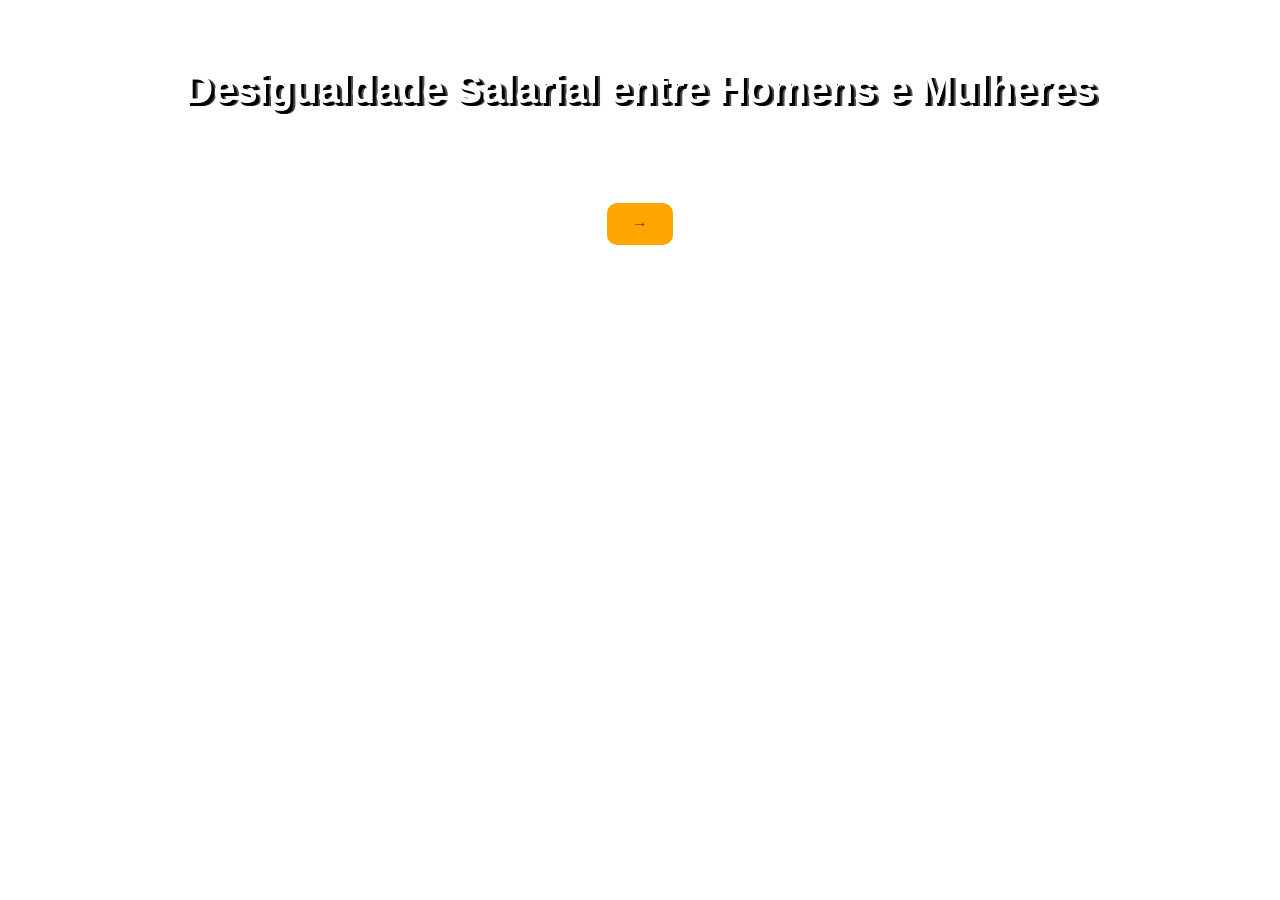
<file: index.html>
<!DOCTYPE html>
<html lang="pt-br">
<head>
<meta charset="UTF-8">
<title>Desigualdade Salarial</title>
<link rel="stylesheet" href="style.css">
</head>

<body>
  
  <meta name="viewport" content="width=device-width, initial-scale=1.0">

<h1>Desigualdade Salarial entre Homens e Mulheres</h1>

<p>
Este mini site explica a diferença social e salarial entre homens e mulheres
e mostra alguns dados importantes.
</p>

<button onclick="location.href='dados.html'">&rarr;</button>

</body>
</html>
</file>
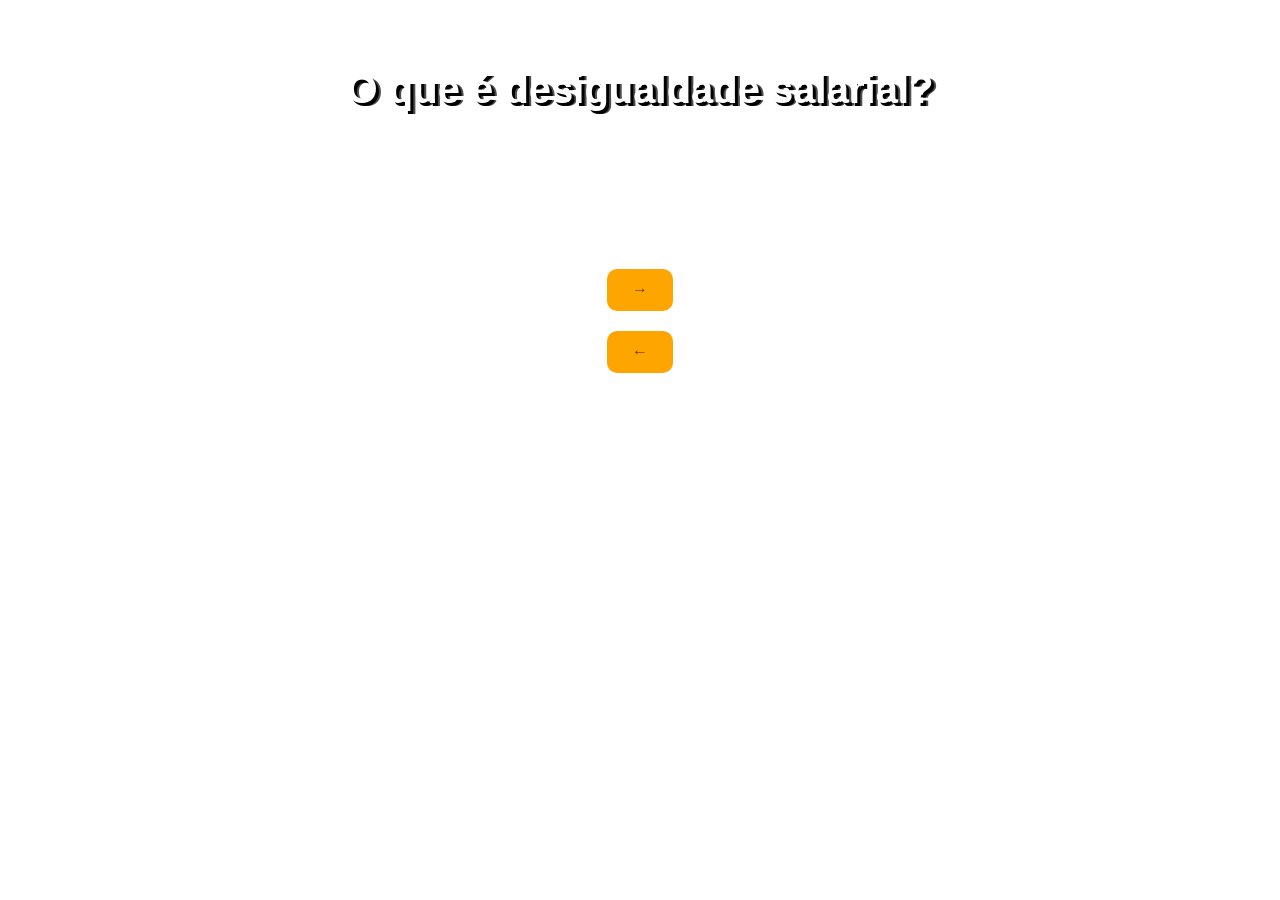
<file: dados.html>
<!DOCTYPE html>
<html lang="pt-br">
<head>
<meta charset="UTF-8">
<title>Explicação</title>
<link rel="stylesheet" href="style.css">
</head>

<body>
  
  <meta name="viewport" content="width=device-width, initial-scale=1.0">

<h1>O que é desigualdade salarial?</h1>

<p>A desigualdade salarial acontece quando mulheres recebem menos que homens, mesmo fazendo trabalhos parecidos ou até mesmo iguais.
Isso pode acontecer por vários motivos,como preconceito,menos oportunidade de educação e em cargos altos e diferenças históricas no mercado de trabalho
</p>

<button onclick="location.href='grafico.html'">
&rarr;
</button>

<br>

<button onclick="location.href='index.html'">
&larr;
</button>

</body>
</html>
</file>
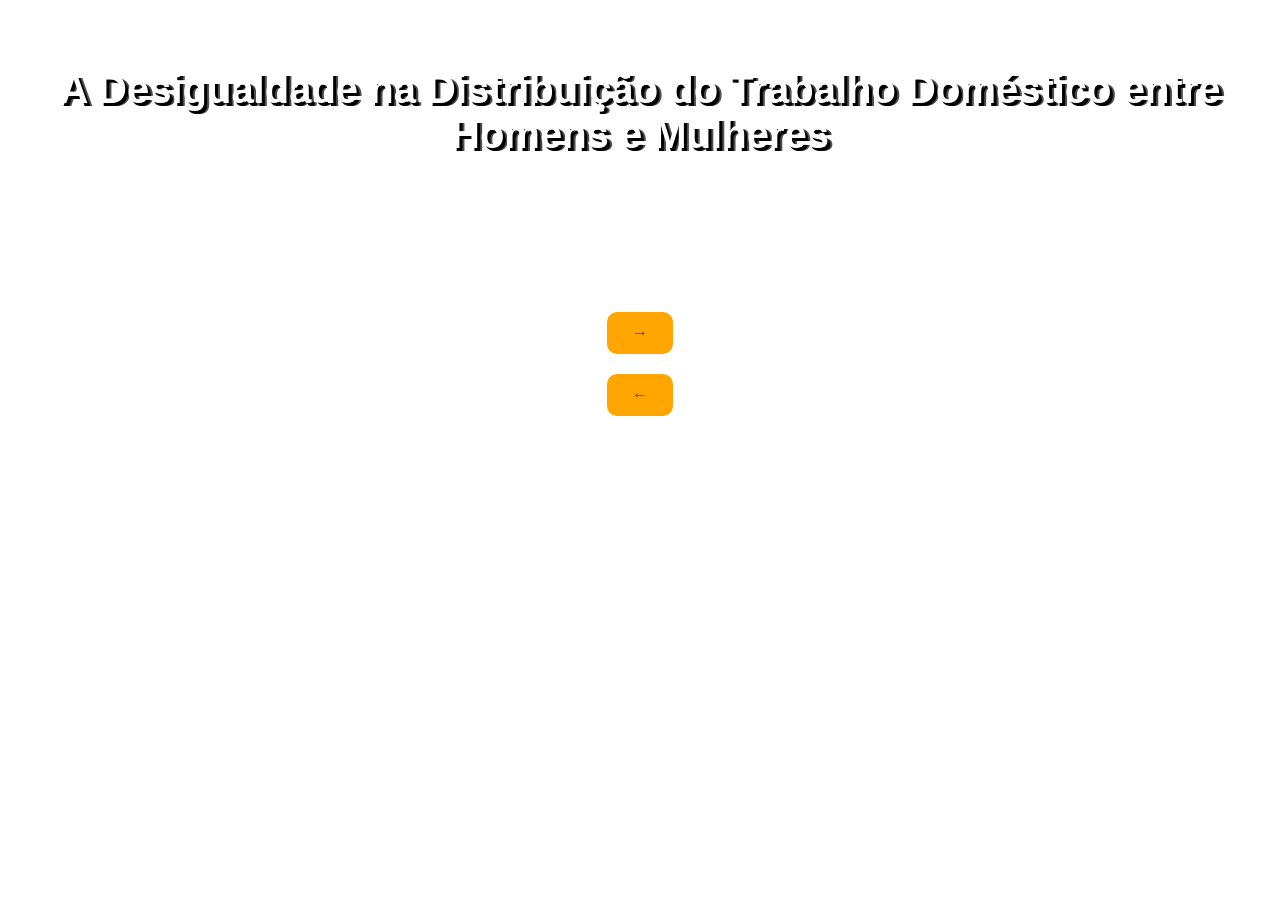
<file: Duplajornada.html>
<!DOCTYPE html>
<html lang="en">
<head>
  <link rel="stylesheet" href="style.css">
  <meta charset="UTF-8">
  <meta name="viewport" content="width=device-width, initial-scale=1.0">
  <meta http-equiv="X-UA-Compatible" content="ie=edge">
  <title>Dupla jornada</title>
</head>
<body>
  
  <meta name="viewport" content="width=device-width, initial-scale=1.0">
  
  <h1>A Desigualdade na Distribuição do Trabalho Doméstico entre Homens e Mulheres</h1>
  
  <p1>O trabalho doméstico e de cuidado é uma das formas mais invisíveis de desigualdade entre homens e mulheres no Brasil. Desde cedo, muitas meninas são incentivadas a assumir tarefas de casa, enquanto os meninos não recebem a mesma cobrança. Com o tempo, isso faz com que as mulheres acumulem responsabilidades dentro e fora do lar. Essas atividades, como limpar, cozinhar e cuidar da família, exigem esforço e tempo, mas não são remuneradas nem valorizadas. Isso acaba limitando as oportunidades de estudo e trabalho para muitas mulheres, dificultando sua independência financeira. Mesmo quando têm emprego, muitas ainda enfrentam uma dupla jornada, cuidando da casa após o trabalho. Essa situação reforça a desigualdade e torna necessário repensar a divisão das tarefas domésticas, incentivando uma participação mais justa entre todos.</p1>
  
  <br>
  
  <button onclick="location.href='observacoes.html'">&rarr;</button>

  <br>

  <button onclick="location.href='imagem2.html'">&larr;</button>
  
</body>
</html>
</file>
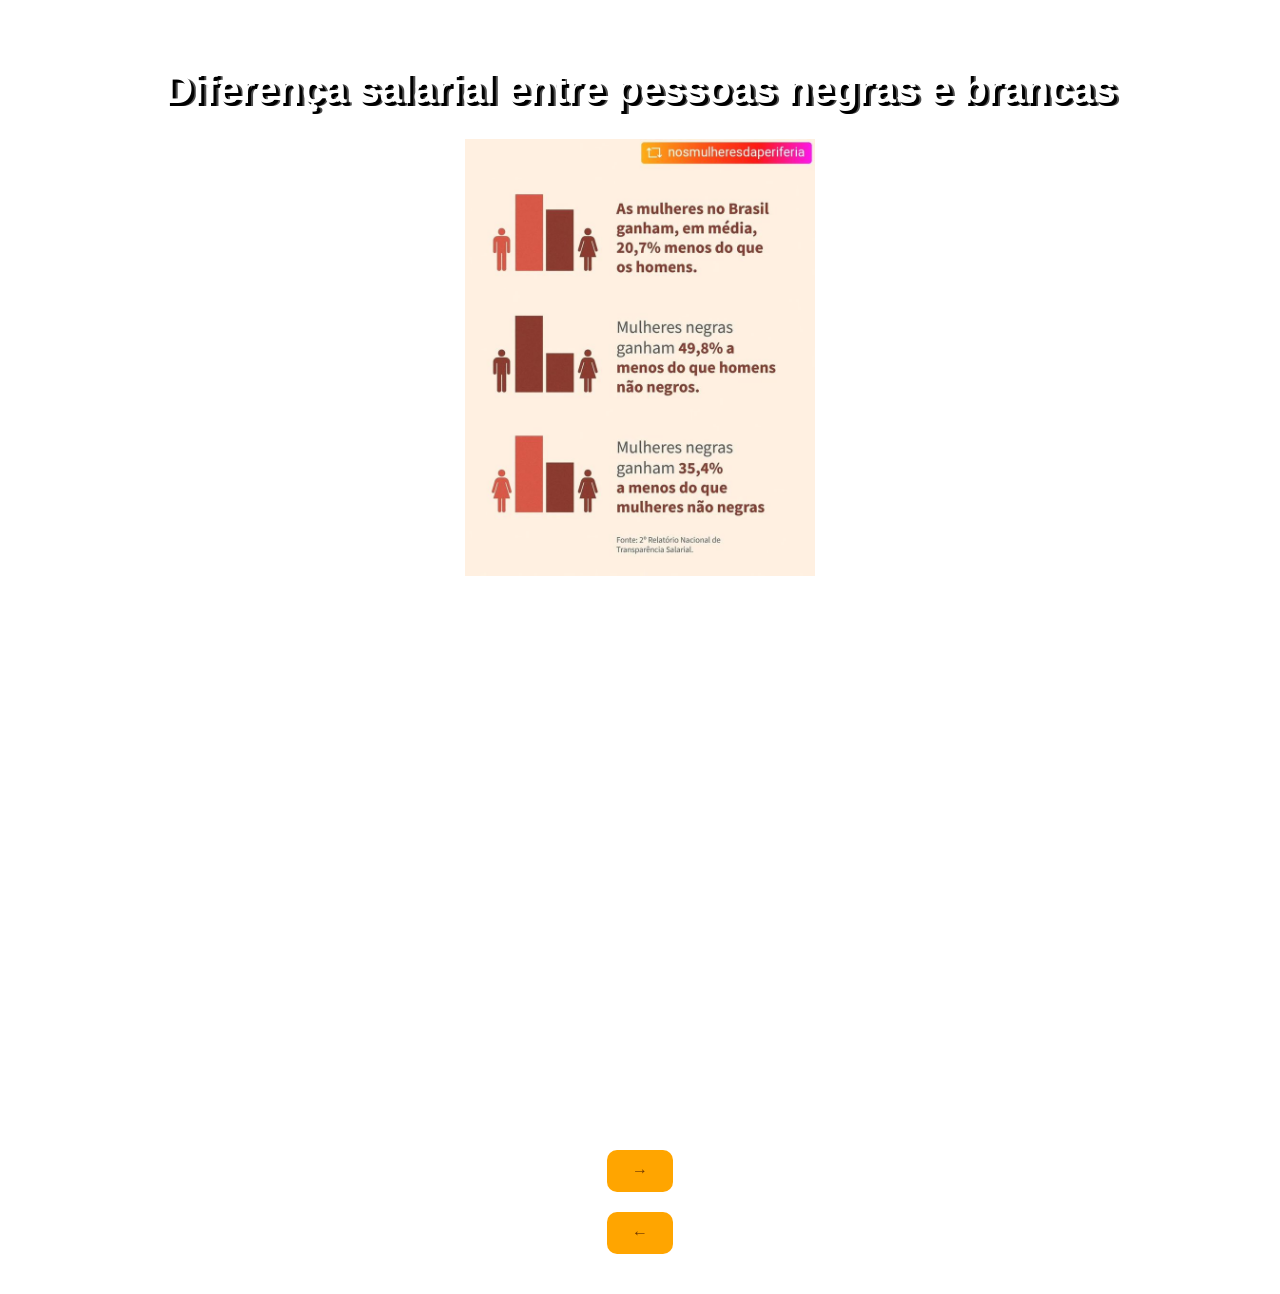
<file: imagem1.html>
<!DOCTYPE html>
<html lang="en">
<head>
  <link rel="stylesheet" href="style.css">
  <meta charset="UTF-8">
  <meta name="viewport" content="width=device-width, initial-scale=1.0">
  <meta http-equiv="X-UA-Compatible" content="ie=edge">
  <title>comparação de salario entre brancos e negros</title>
</head>
<body>
  
  <h1>Diferença salarial entre pessoas negras e brancas</h1>
  
  <img src="foto.jpg" width="350">
  
  <p>A imagem sobre a diferença salarial entre pessoas negras e brancas, revela uma realidade marcada por desigualdades profundas no mercado de trabalho. Ela mostra que, mesmo desempenhando funções semelhantes, as pessoas não recebem salários iguais, e essa diferença é ainda mais evidente quando se consideram fatores como gênero e raça.
De forma geral, homens brancos aparecem no topo da escala salarial, recebendo os maiores rendimentos. Em seguida, vêm as mulheres brancas, que já enfrentam uma diferença significativa em relação aos homens. A situação se agrava quando analisamos pessoas negras: homens negros recebem menos que homens brancos e, muitas vezes, menos também que mulheres brancas. No nível mais baixo da escala estão as mulheres negras, que sofrem com a combinação do racismo e do machismo, resultando nos menores salários entre todos os grupos.
Essa desigualdade evidencia que o mercado de trabalho não é neutro. Ele reflete desigualdades históricas e sociais que ainda persistem, como o preconceito racial e a discriminação de gênero. A imagem, portanto, não mostra apenas números, mas sim uma realidade que afeta diretamente as oportunidades, a qualidade de vida e o reconhecimento profissional dessas pessoas.
Dessa forma, o conteúdo da imagem nos convida a refletir sobre a necessidade de políticas públicas, educação e mudanças culturais que promovam mais equidade. Reduzir essas diferenças é fundamental para construir uma sociedade mais justa, onde o trabalho seja valorizado de maneira igual, independentemente de quem o realiza.</p>
  
  <button onclick="location.href='imagem2.html'">
&rarr;
</button>

<br>

<button onclick="location.href='grafico.html'">
&larr;
</button>
  
</body>
</html>
</file>
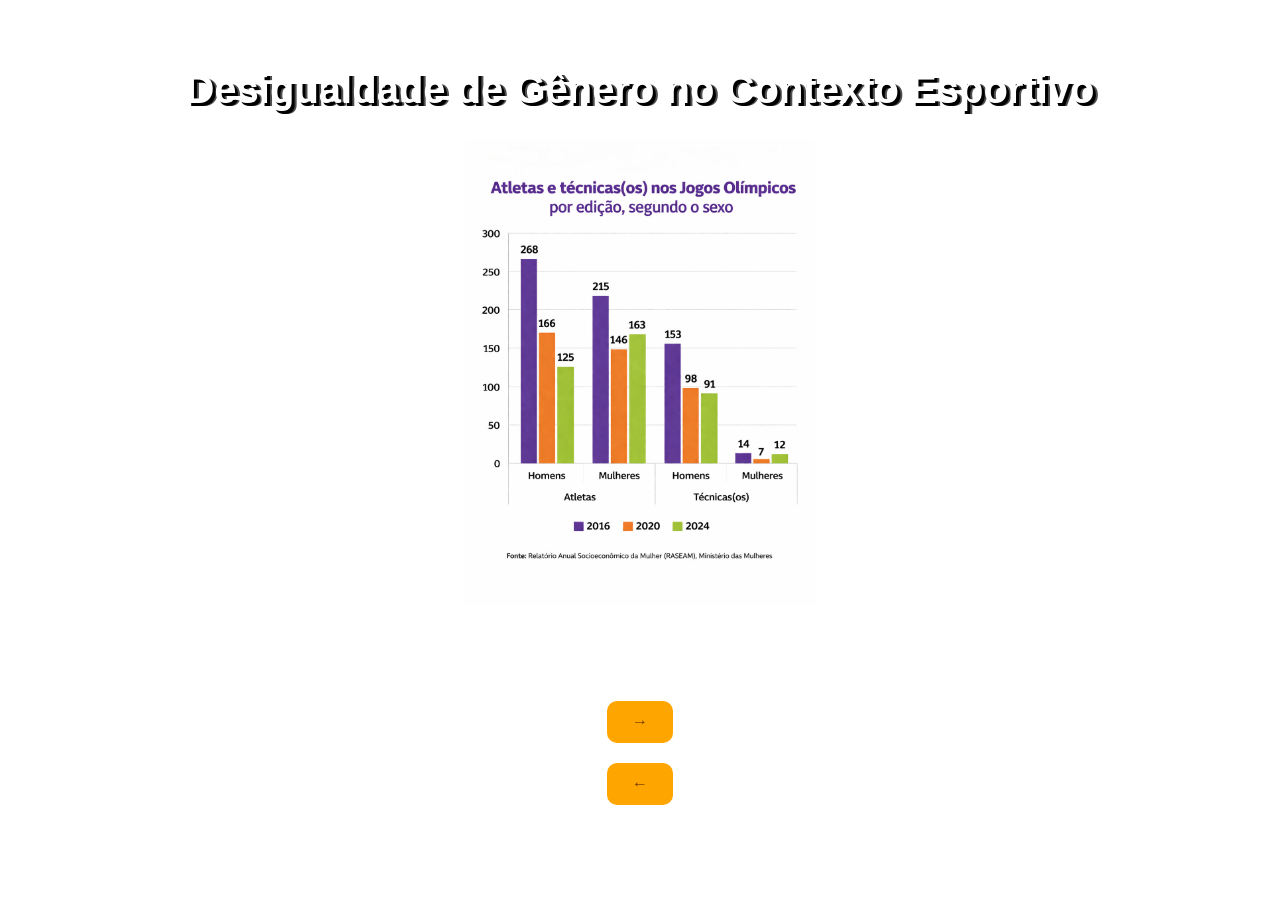
<file: imagem2.html>
<!DOCTYPE html>
<html lang="en">
<head>
  <link rel="stylesheet" href="style.css">
  <meta charset="UTF-8">
  <meta name="viewport" content="width=device-width, initial-scale=1.0">
  <meta http-equiv="X-UA-Compatible" content="ie=edge">
  <title>atletismo</title>
</head>
<body>
  
  <meta name="viewport" content="width=device-width, initial-scale=1.0">
  
  <h1>Desigualdade de Gênero no Contexto Esportivo</h1>
  
  <img src="atleta.png" width="350">

  <br>
  
  <p1>Esse gráfico mostra a quantidade de atletas e técnicas(os) nos Jogos Olímpicos, separados por homens e mulheres, nos anos de 2016, 2020 e 2024.
enquanto o de mulheres aumentou (de 125 para 163). Isso mostra que está ficando mais equilibrado entre homens e mulheres nas competições.
Entre os técnicos, o número de homens também caiu bastante. O número de mulheres é bem menor, mas teve um pequeno aumento.
Resumo: a participação feminina está crescendo, principalmente entre atletas, mas ainda tem menos mulheres como técnicas.</p1>
<br>
  
  <button onclick="location.href='Duplajornada.html'">
&rarr;
</button>

<br>

<button onclick="location.href='imagem1.html'">
&larr;
</button>
  
</body>
</html>
</file>
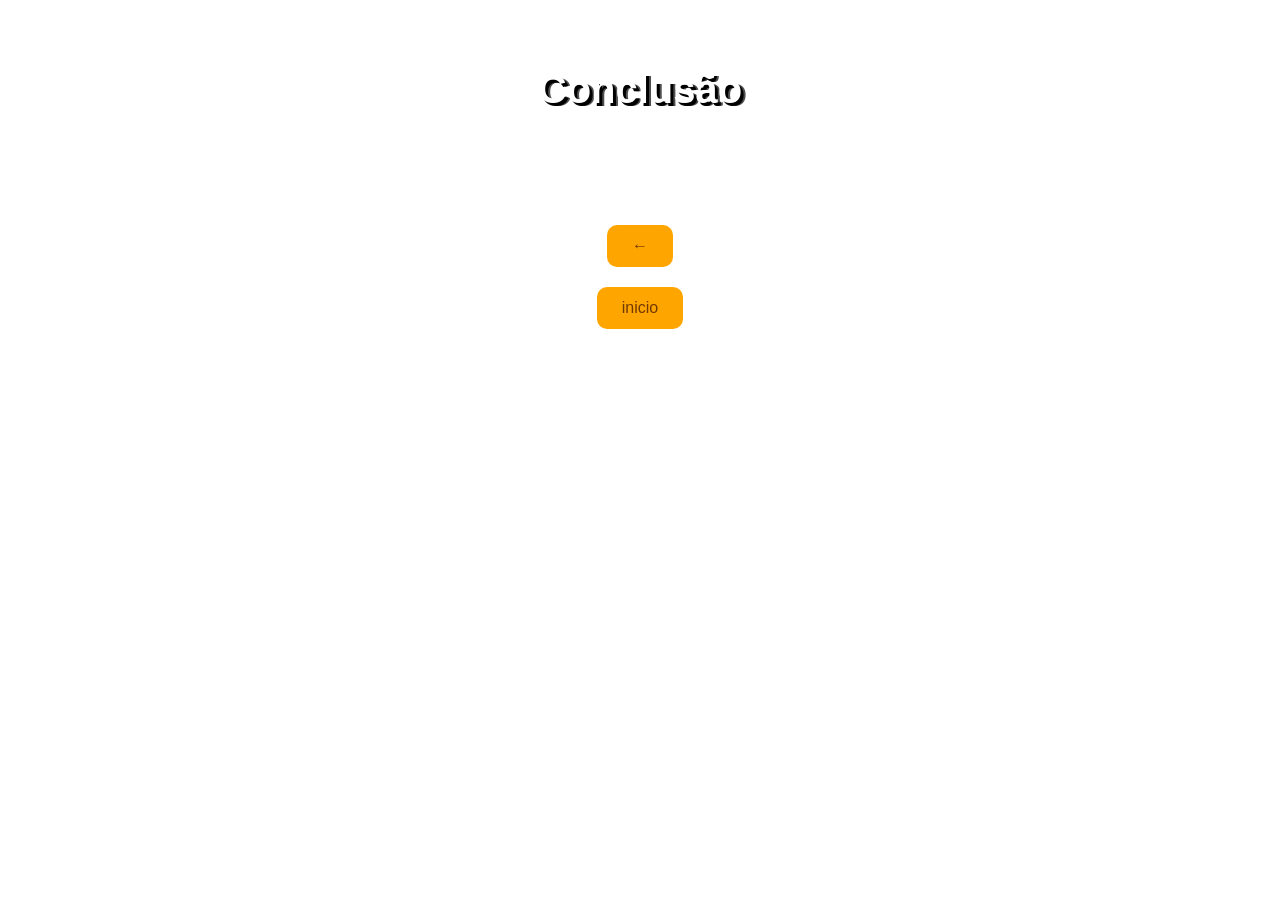
<file: observacoes.html>
<!DOCTYPE html>
<html lang="pt-br">

<head>
<meta charset="UTF-8">
<meta name="viewport" content="width=device-width, initial-scale=1.0">
<title>Conclusão</title>
<link rel="stylesheet" href="style.css">
</head>

<body>
  
  <meta name="viewport" content="width=device-width, initial-scale=1.0">

<h1>Conclusão</h1>

<p>
A desigualdade salarial ainda é um problema presente em muitas sociedades.
Com mais informação, políticas públicas e oportunidades iguais,
é possível reduzir essa diferença ao longo do tempo.
</p>

<button onclick="location.href='Duplajornada.html'">
&larr;
</button>

<br>

<button onclick="location.href='index.html'">
inicio
</button>

</body>
</html>
</file>
<file: style.css>
body{
font-family: Arial, sans-serif;
background: linear-gradient(135deg,#2E8B57);
color:white;
text-align:center;
padding:40px;
margin:0;
}

h1{
font-size:40px;
text-shadow:3px 3px 0 #000000,5px 3px 0 #4F4F4F
}

p{
font-size:19px;
max-width:600px;
margin:auto;
}

button{
background:orange;
color:#723a00;
border:none;
padding:12px 25px;
border-radius:10px;
font-size:16px;
cursor:pointer;
margin-top:20px
}

canvas{
background:white;
padding:20px;
border-radius:15px;
margin-top:30px;
}
</file>
